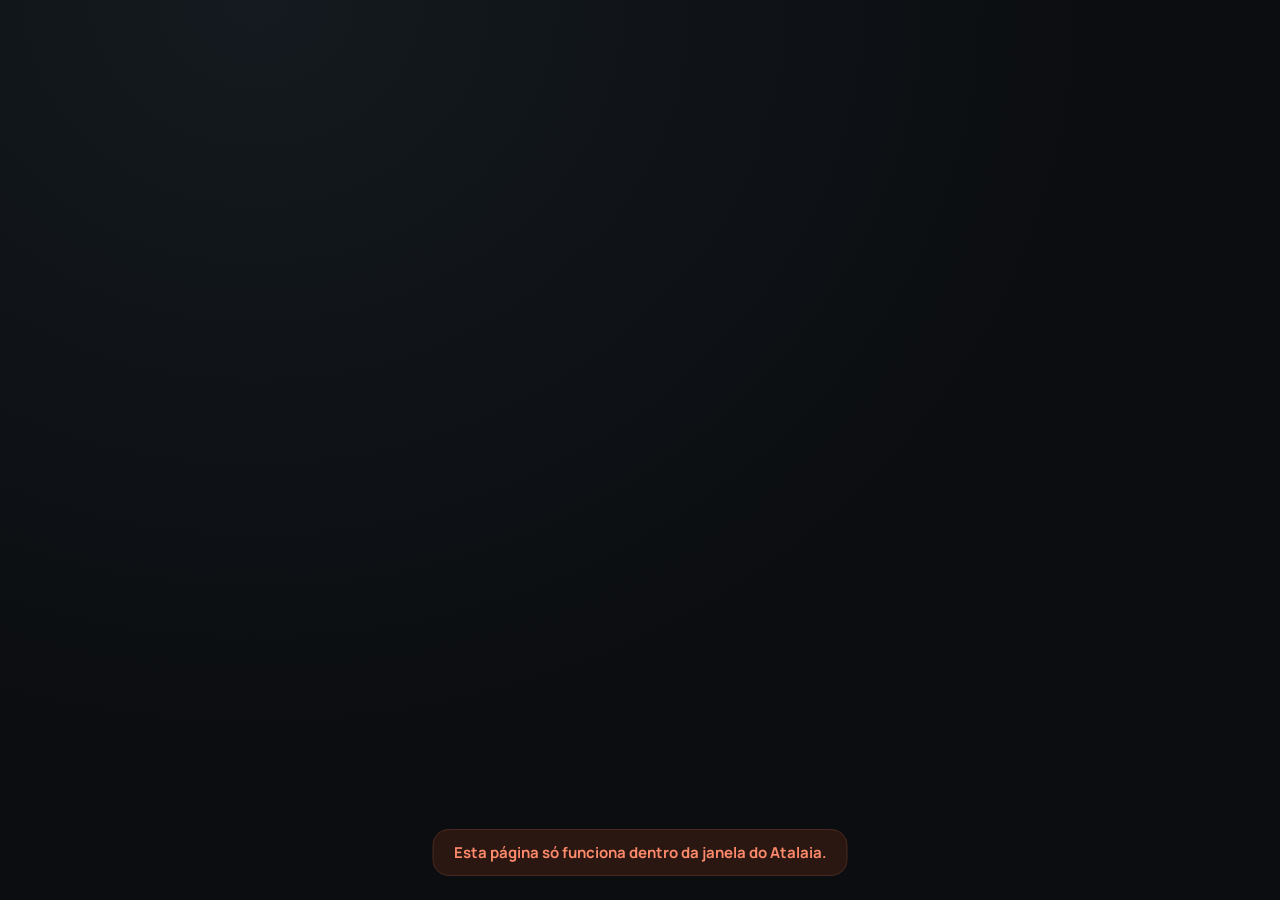
<file: agent/src/Atalaia.Agent.Host/Ui/web/index.html>
<!doctype html>
<html lang="pt-BR">
<head>
<meta charset="utf-8">
<meta http-equiv="Content-Security-Policy" content="default-src 'none'; script-src 'self'; style-src 'self'; font-src 'self'; img-src 'self' data:; base-uri 'none'; form-action 'none'">
<meta name="viewport" content="width=device-width, initial-scale=1">
<title>Atalaia</title>
<link rel="stylesheet" href="app.css">
</head>
<body>
<div id="app"></div>
<div id="toast" role="status" aria-live="polite"></div>
<script src="app.js"></script>
<script src="steps.js"></script>
<script src="settings.js"></script>
<script src="main.js"></script>
</body>
</html>
</file>
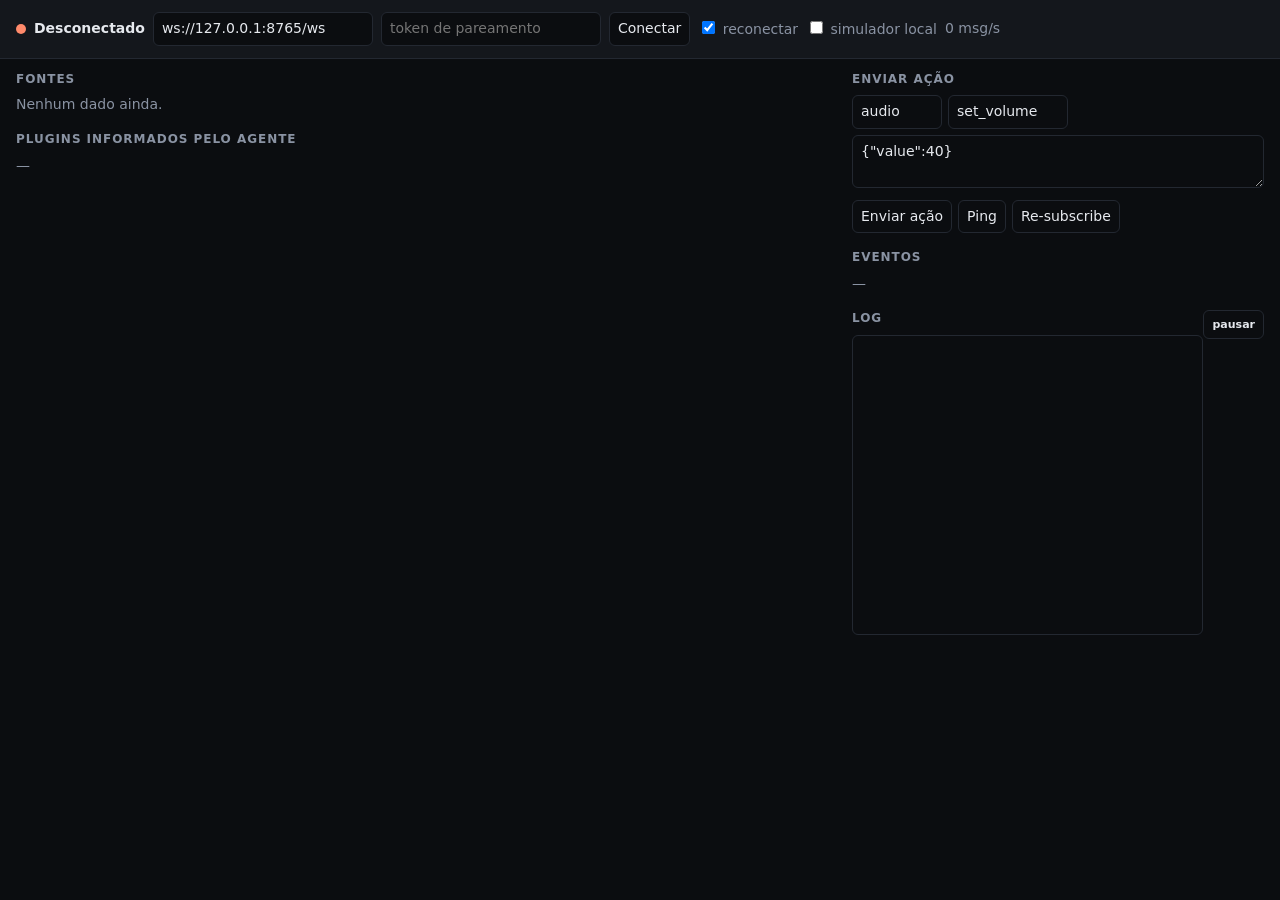
<file: docs/test-client.html>
<!doctype html>
<html lang="pt-BR">
<head>
<meta charset="utf-8">
<meta name="viewport" content="width=device-width,initial-scale=1">
<title>Teste do agente do PC</title>
<style>
  :root{--bg:#0B0D10;--panel:#14171C;--line:#232831;--fg:#E6E9EE;--mut:#8A93A3;--ok:#6EE7B7;--bad:#FF8A6B;--warn:#FBD38D}
  *{box-sizing:border-box}
  body{margin:0;background:var(--bg);color:var(--fg);font:14px/1.4 system-ui,sans-serif}
  header{display:flex;flex-wrap:wrap;gap:8px;align-items:center;padding:12px 16px;border-bottom:1px solid var(--line);background:var(--panel);position:sticky;top:0;z-index:2}
  input,select,textarea,button{background:#0B0D10;color:var(--fg);border:1px solid var(--line);border-radius:6px;padding:6px 8px;font:inherit}
  button{cursor:pointer}button:hover{border-color:var(--ok)}
  input[type=text],input[type=password]{width:220px}
  .dot{width:10px;height:10px;border-radius:50%;background:var(--bad);display:inline-block}
  .dot.on{background:var(--ok)}
  .mut{color:var(--mut)}
  main{display:grid;grid-template-columns:2fr 1fr;gap:12px;padding:12px 16px}
  @media(max-width:900px){main{grid-template-columns:1fr}}
  .grid{display:grid;grid-template-columns:repeat(auto-fill,minmax(260px,1fr));gap:12px}
  .card{background:var(--panel);border:1px solid var(--line);border-radius:10px;padding:10px 12px}
  .card h3{margin:0 0 6px;font-size:13px;display:flex;justify-content:space-between;gap:8px}
  .card h3 span{color:var(--mut);font-weight:400;font-size:12px}
  .card.stale{opacity:.5}
  table{width:100%;border-collapse:collapse;font:12px ui-monospace,Menlo,Consolas,monospace}
  td{padding:1px 0;vertical-align:top}td:first-child{color:var(--mut);padding-right:8px;word-break:break-all}
  td:last-child{text-align:right;word-break:break-all}
  h2{font-size:12px;letter-spacing:.08em;text-transform:uppercase;color:var(--mut);margin:0 0 8px}
  #log{height:300px;overflow:auto;font:11px ui-monospace,Menlo,Consolas,monospace;background:#0B0D10;border:1px solid var(--line);border-radius:6px;padding:6px;white-space:pre-wrap;word-break:break-all}
  .up{color:var(--warn)}.down{color:var(--ok)}.err{color:var(--bad)}
  .ev{padding:4px 0;border-bottom:1px solid var(--line);font-size:12px}
  .sev-warn{color:var(--warn)}.sev-critical{color:var(--bad)}
  .row{display:flex;gap:6px;flex-wrap:wrap;margin-bottom:6px}
</style>
</head>
<body>
<header>
  <span class="dot" id="dot"></span><strong id="st">Desconectado</strong>
  <input type="text" id="url" value="ws://127.0.0.1:8765/ws" title="URL do agente">
  <input type="password" id="token" placeholder="token de pareamento">
  <button id="btnConn">Conectar</button>
  <label class="mut"><input type="checkbox" id="auto" checked> reconectar</label>
  <label class="mut"><input type="checkbox" id="simBox"> simulador local</label>
  <span class="mut" id="stats"></span>
</header>
<main>
  <section>
    <h2>Fontes</h2>
    <div class="grid" id="sources"><div class="mut">Nenhum dado ainda.</div></div>
    <h2 style="margin-top:16px">Plugins informados pelo agente</h2>
    <div id="plugins" class="mut">—</div>
  </section>
  <aside>
    <h2>Enviar ação</h2>
    <div class="row">
      <input type="text" id="aPlugin" placeholder="plugin" value="audio" style="width:90px">
      <input type="text" id="aAction" placeholder="ação" value="set_volume" style="width:120px">
    </div>
    <textarea id="aArgs" rows="2" style="width:100%">{"value":40}</textarea>
    <div class="row" style="margin-top:6px"><button id="btnAct">Enviar ação</button><button id="btnPing">Ping</button><button id="btnSub">Re-subscribe</button></div>
    <h2 style="margin-top:16px">Eventos</h2>
    <div id="events" class="mut">—</div>
    <h2 style="margin-top:16px">Log <button id="btnPause" style="float:right;font-size:11px">pausar</button></h2>
    <div id="log"></div>
  </aside>
</main>
<script>
const $ = id => document.getElementById(id);
const state = {};      // source -> {data, ts, count}
let ws = null, seq = 0, retry = null, wantOpen = false, paused = false, sim = null, pingT = null;
let total = 0, lastTotal = 0, lastPing = null;
const logLines = [];

function log(cls, text){
  if(paused) return;
  logLines.push({cls, text}); if(logLines.length > 200) logLines.shift();
  const el = $('log');
  el.innerHTML = logLines.map(l => `<div class="${l.cls}">${esc(l.text.length>400 ? l.text.slice(0,400)+'…' : l.text)}</div>`).join('');
  el.scrollTop = el.scrollHeight;
}
const esc = s => String(s).replace(/[&<>"]/g, c => ({'&':'&amp;','<':'&lt;','>':'&gt;','"':'&quot;'}[c]));
function setStatus(on, text){ $('dot').className = 'dot' + (on ? ' on' : ''); $('st').textContent = text; $('btnConn').textContent = (on || wantOpen) ? 'Desconectar' : 'Conectar'; }

function flat(o, p = ''){
  let r = [];
  for(const [k, v] of Object.entries(o)){
    const key = p ? p + '.' + k : k;
    if(v && typeof v === 'object') r = r.concat(flat(v, key)); else r.push([key, v]);
  }
  return r;
}

function send(type, data){
  const msg = {v: 1, type, seq: ++seq, ts: Date.now(), data};
  const text = JSON.stringify(msg);
  log('up', '↑ ' + text);
  if(sim){ simHandle(msg); return; }
  if(ws && ws.readyState === 1) ws.send(text); else log('err', 'não conectado');
}

function connect(){
  wantOpen = true; setStatus(false, 'Conectando…');
  try { ws = new WebSocket($('url').value.trim()); } catch(e){ log('err', 'URL inválida: ' + e.message); wantOpen = false; setStatus(false, 'Desconectado'); return; }
  ws.onopen = () => {
    setStatus(true, 'Conectado');
    send('hello', {client: 'web-test', version: '1', token: $('token').value});
    send('subscribe', {sources: ['*']});
    clearInterval(pingT); pingT = setInterval(() => send('ping', {t: Date.now()}), 5000);
  };
  ws.onmessage = e => { log('down', '↓ ' + e.data); try { handle(JSON.parse(e.data)); } catch(err){ log('err', 'JSON inválido: ' + err.message); } };
  ws.onerror = () => log('err', 'erro de conexão (agente rodando? URL/porta? token?)');
  ws.onclose = ev => {
    clearInterval(pingT); setStatus(false, 'Desconectado (código ' + ev.code + (ev.code === 4401 ? ': token inválido' : ev.code === 4400 ? ': protocolo incompatível' : '') + ')');
    ws = null;
    if(wantOpen && $('auto').checked && ev.code !== 4401 && ev.code !== 4400){ retry = setTimeout(connect, 2000); }
    else wantOpen = false;
  };
}
function disconnect(){ wantOpen = false; clearTimeout(retry); clearInterval(pingT); if(ws) ws.close(1000); setStatus(false, 'Desconectado'); }

function handle(m){
  total++;
  if(m.v !== 1) log('err', 'versão de protocolo inesperada: ' + m.v);
  switch(m.type){
    case 'hello': renderPlugins(m.data); break;
    case 'snapshot':
    case 'update': {
      const s = state[m.source] || (state[m.source] = {count: 0});
      s.data = m.data; s.ts = m.ts; s.recv = Date.now(); s.count++; s.kind = m.type; renderSources(); break;
    }
    case 'event': addEvent(m); break;
    case 'action_result': log(m.data.ok ? 'down' : 'err', 'ação ' + m.data.id + (m.data.ok ? ' ok' : ' falhou: ' + m.data.error)); break;
    case 'pong': lastPing = Date.now() - m.data.t; break;
    case 'error': log('err', 'erro do agente: ' + m.data.code + ' ' + m.data.message); break;
    default: log('err', 'tipo desconhecido: ' + m.type);
  }
}

function renderSources(){
  const names = Object.keys(state).sort();
  if(!names.length){ $('sources').innerHTML = '<div class="mut">Nenhum dado ainda.</div>'; return; }
  $('sources').innerHTML = names.map(n => {
    const s = state[n]; const age = ((Date.now() - s.recv) / 1000).toFixed(1);
    const lag = s.ts ? Date.now() - s.ts : null;
    const rows = flat(s.data || {}).map(([k, v]) => `<tr><td>${esc(k)}</td><td>${esc(typeof v === 'number' ? Math.round(v*100)/100 : v)}</td></tr>`).join('');
    return `<div class="card ${age > 15 ? 'stale' : ''}"><h3>${esc(n)}<span>${s.kind} · #${s.count} · há ${age}s${lag !== null ? ' · atraso ' + lag + 'ms' : ''}</span></h3><table>${rows}</table></div>`;
  }).join('');
}
function renderPlugins(d){
  if(!d || !d.plugins){ return; }
  $('plugins').innerHTML = `<div class="mut">${esc(d.agent)} v${esc(d.version)} · protocolo ${d.protocol} · ${esc(d.host)}</div>` +
    d.plugins.map(p => `<div>${esc(p.id)} — ${esc(p.name)} <span class="mut">[${esc(p.status)} · ${p.intervalMs}ms · ações: ${(p.actions||[]).map(a => esc(a.name || a)).join(', ') || '—'}]</span></div>`).join('');
}
function addEvent(m){
  const d = m.data, el = $('events');
  if(el.classList.contains('mut')){ el.classList.remove('mut'); el.innerHTML = ''; }
  const div = document.createElement('div');
  div.className = 'ev sev-' + d.severity;
  div.textContent = new Date(m.ts).toLocaleTimeString() + ' [' + m.source + '] ' + d.kind + ': ' + d.message;
  el.prepend(div); while(el.children.length > 30) el.lastChild.remove();
}

/* ---------- simulador local (mesmos formatos do protocolo v1) ---------- */
const r = (a, b) => a + Math.random() * (b - a);
const walk = (v, step, lo, hi) => Math.min(hi, Math.max(lo, v + r(-step, step)));
const S = {cpu: 20, gpuT: 50, gpuU: 30, ram: 12000, bat: 100, onBat: false, vol: 40, pos: 0};
function simFrames(){
  S.cpu = walk(S.cpu, 10, 2, 95); S.gpuT = walk(S.gpuT, 2, 35, 82); S.gpuU = walk(S.gpuU, 12, 0, 100);
  S.ram = walk(S.ram, 300, 6000, 28000); S.pos = (S.pos + 1) % 240;
  if(Math.random() < 0.03) S.onBat = !S.onBat;
  S.bat = S.onBat ? Math.max(20, S.bat - 1) : Math.min(100, S.bat + 1);
  return {
    system: {cpu: {percent: Math.round(S.cpu)}, ram: {usedMb: Math.round(S.ram), totalMb: 32768},
      disks: [{name: 'C:', usedGb: 412, totalGb: 931}, {name: 'D:', usedGb: 1210, totalGb: 1863}], net: {rxKbps: Math.round(r(0, 9000)), txKbps: Math.round(r(0, 800))}},
    gpu: {name: 'NVIDIA GeForce RTX 5060 Ti', tempC: Math.round(S.gpuT), utilPercent: Math.round(S.gpuU), vramUsedMb: Math.round(r(2000, 9000)), vramTotalMb: 16384, powerW: Math.round(r(30, 180))},
    media: {app: 'Spotify', title: 'Faixa de teste', artist: 'Artista', album: 'Álbum', status: 'playing', positionSec: S.pos, durationSec: 240},
    ups: {inputV: S.onBat ? 0 : Math.round(r(212, 224)), outputV: 220, loadPercent: Math.round(r(11, 44)), freqHz: S.onBat ? 0 : 60, batteryPercent: S.bat, batteryV: +r(26, 28).toFixed(1), tempC: Math.round(r(28, 34)), status: 8, onBattery: S.onBat, updatedAt: new Date().toISOString()},
    audio: {output: 'Alto-falantes (simulado)', volume: S.vol, muted: false},
    activeWindow: {title: 'Teste — Página de teste', process: 'chrome.exe'}
  };
}
let prevBat = false;
function simHandle(msg){
  const reply = (type, data, source) => setTimeout(() => { const m = {v: 1, type, seq: ++seq, ts: Date.now(), data}; if(source) m.source = source; log('down', '↓ ' + JSON.stringify(m)); handle(m); }, 30);
  if(msg.type === 'hello') reply('hello', {agent: 'pc-agent (simulado)', version: '0.0', protocol: 1, host: 'SIMULADOR',
    plugins: ['system','gpu','media','ups','audio','activeWindow'].map(id => ({id, name: id, intervalMs: 1000, status: 'ok', actions: id === 'audio' ? ['set_volume','toggle_mute'] : []}))});
  if(msg.type === 'subscribe'){ const f = simFrames(); Object.entries(f).forEach(([k, v]) => reply('snapshot', v, k)); }
  if(msg.type === 'ping') reply('pong', {t: msg.data.t});
  if(msg.type === 'action'){
    const d = msg.data; if(d.plugin === 'audio' && d.action === 'set_volume') S.vol = d.args.value;
    reply('action_result', {id: d.id, ok: d.plugin === 'audio', error: d.plugin === 'audio' ? null : 'plugin desconhecido'});
  }
}
function simStart(){
  sim = setInterval(() => {
    const f = simFrames();
    Object.entries(f).forEach(([k, v]) => { const m = {v: 1, type: 'update', source: k, seq: ++seq, ts: Date.now(), data: v}; log('down', '↓ ' + JSON.stringify(m)); handle(m); });
    if(S.onBat !== prevBat){ prevBat = S.onBat; handle({v: 1, type: 'event', source: 'ups', ts: Date.now(), data: S.onBat ? {kind: 'power_fail', severity: 'critical', message: 'Falha na rede elétrica'} : {kind: 'power_restored', severity: 'info', message: 'Rede elétrica reestabelecida'}}); }
  }, 1000);
  setStatus(true, 'Simulador local'); simHandle({type: 'hello'}); simHandle({type: 'subscribe'});
  pingT = setInterval(() => simHandle({type: 'ping', data: {t: Date.now()}}), 5000);
}
function simStop(){ clearInterval(sim); clearInterval(pingT); sim = null; setStatus(false, 'Desconectado'); }

/* ---------- UI ---------- */
$('btnConn').onclick = () => { (wantOpen || ws) ? disconnect() : connect(); };
$('simBox').onchange = e => { if(e.target.checked){ disconnect(); for(const k in state) delete state[k]; simStart(); } else simStop(); };
$('btnPing').onclick = () => send('ping', {t: Date.now()});
$('btnSub').onclick = () => send('subscribe', {sources: ['*']});
$('btnPause').onclick = e => { paused = !paused; e.target.textContent = paused ? 'retomar' : 'pausar'; };
$('btnAct').onclick = () => {
  let args; try { args = JSON.parse($('aArgs').value || '{}'); } catch(e){ log('err', 'args não é JSON válido'); return; }
  send('action', {id: Math.random().toString(36).slice(2, 8), plugin: $('aPlugin').value, action: $('aAction').value, args});
};
setInterval(() => {
  $('stats').textContent = (total - lastTotal) + ' msg/s' + (lastPing !== null ? ' · ping ' + lastPing + 'ms' : '');
  lastTotal = total; renderSources();
}, 1000);
</script>
</body>
</html>
</file>
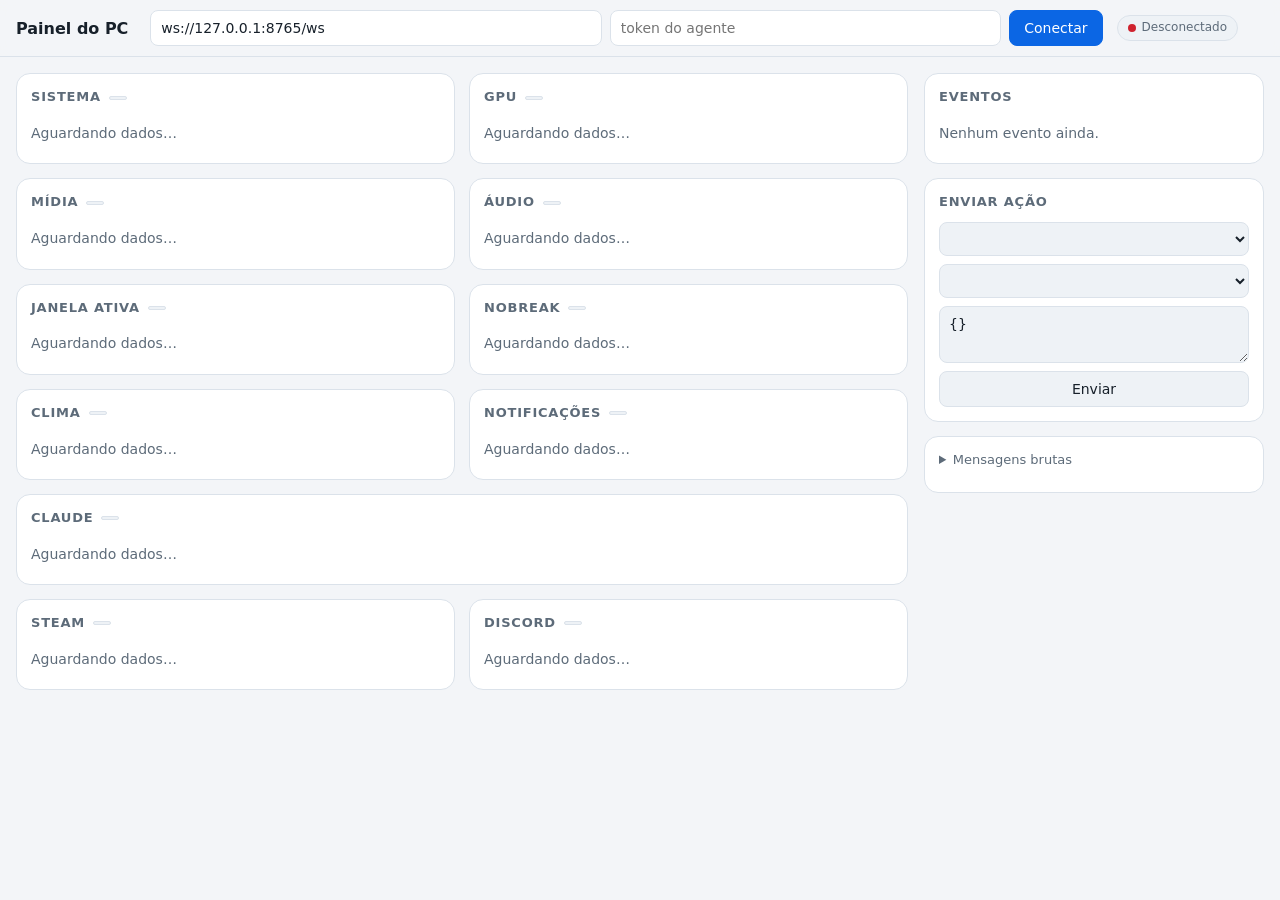
<file: agent/tools/painel.html>
<!doctype html>
<html lang="pt-BR">
<head>
<meta charset="utf-8">
<meta name="viewport" content="width=device-width, initial-scale=1">
<title>Painel do PC</title>
<style>
:root{
  color-scheme: dark light;
  --bg:#0d1117; --panel:#161b22; --panel2:#1d242d; --line:#2a323d; --text:#e6edf3; --muted:#8b98a5;
  --accent:#4c9aff; --ok:#3fb950; --warn:#d29922; --bad:#f85149; --radius:14px;
}
@media (prefers-color-scheme: light){
  :root{ --bg:#f3f5f8; --panel:#fff; --panel2:#eef2f6; --line:#dbe2ea; --text:#17202a; --muted:#5d6b79;
         --accent:#0b66e4; --ok:#1a7f37; --warn:#9a6700; --bad:#cf222e; }
}
*{box-sizing:border-box}
body{margin:0;background:var(--bg);color:var(--text);font:14px/1.45 system-ui,"Segoe UI",sans-serif}
button,input,select,textarea{font:inherit;color:inherit}
header{position:sticky;top:0;z-index:5;background:color-mix(in srgb,var(--bg) 88%,transparent);backdrop-filter:blur(8px);
  border-bottom:1px solid var(--line);padding:10px 16px;display:flex;flex-wrap:wrap;gap:10px 14px;align-items:center}
h1{font-size:16px;margin:0 8px 0 0;font-weight:650}
.conn{display:flex;flex-wrap:wrap;gap:8px;align-items:center;flex:1 1 420px}
.conn input{background:var(--panel);border:1px solid var(--line);border-radius:8px;padding:7px 10px;min-width:0}
#url{flex:1 1 220px} #token{flex:1 1 160px}
.btn{background:var(--panel2);border:1px solid var(--line);border-radius:8px;padding:7px 14px;cursor:pointer}
.btn:hover{border-color:var(--accent)} .btn.primary{background:var(--accent);border-color:var(--accent);color:#fff}
.btn:focus-visible,input:focus-visible,select:focus-visible,textarea:focus-visible,summary:focus-visible{outline:2px solid var(--accent);outline-offset:2px}
.pill{display:inline-flex;align-items:center;gap:6px;padding:3px 10px;border-radius:99px;background:var(--panel2);border:1px solid var(--line);font-size:12px;color:var(--muted)}
.dot{width:8px;height:8px;border-radius:50%;background:var(--muted)}
.pill.on .dot{background:var(--ok)} .pill.wait .dot{background:var(--warn)} .pill.off .dot{background:var(--bad)}
.meta{color:var(--muted);font-size:12px;display:flex;gap:12px;flex-wrap:wrap}
.layout{display:grid;grid-template-columns:minmax(0,1fr) 340px;gap:16px;padding:16px;max-width:1700px;margin:0 auto}
@media (max-width:1100px){.layout{grid-template-columns:1fr}}
.grid{display:grid;grid-template-columns:repeat(auto-fill,minmax(310px,1fr));gap:14px;align-content:start}
.card{background:var(--panel);border:1px solid var(--line);border-radius:var(--radius);padding:14px;min-width:0;transition:opacity .3s}
.card.wide{grid-column:span 2} @media (max-width:760px){.card.wide{grid-column:auto}}
.card.stale{opacity:.55} .card.disabled{opacity:.4}
.card h2{margin:0 0 10px;font-size:13px;font-weight:600;color:var(--muted);text-transform:uppercase;letter-spacing:.06em;display:flex;align-items:center;gap:8px}
.card h2 .age{margin-left:auto;font-weight:400;text-transform:none;letter-spacing:0;font-size:11px}
.chip{font-size:11px;padding:1px 8px;border-radius:99px;background:var(--panel2);border:1px solid var(--line);color:var(--muted);text-transform:none;letter-spacing:0}
.chip.ok{color:var(--ok);border-color:color-mix(in srgb,var(--ok) 40%,var(--line))}
.chip.warn{color:var(--warn);border-color:color-mix(in srgb,var(--warn) 40%,var(--line))}
.chip.bad{color:var(--bad);border-color:color-mix(in srgb,var(--bad) 40%,var(--line))}
.empty{color:var(--muted);padding:6px 0}
.row{display:flex;gap:14px;align-items:center}
.col{display:flex;flex-direction:column;gap:8px;min-width:0;flex:1}
.big{font-size:30px;font-weight:650;line-height:1.1;font-variant-numeric:tabular-nums}
.big small{font-size:14px;font-weight:500;color:var(--muted);margin-left:3px}
.sub{color:var(--muted);font-size:12px}
.kv{display:grid;grid-template-columns:auto 1fr;gap:3px 12px;font-size:13px}
.kv span:nth-child(odd){color:var(--muted)} .kv span:nth-child(even){text-align:right;font-variant-numeric:tabular-nums}
.bar{height:7px;border-radius:99px;background:var(--panel2);overflow:hidden}
.bar>i{display:block;height:100%;border-radius:99px;background:var(--accent);transition:width .4s}
.bar>i.warn{background:var(--warn)} .bar>i.bad{background:var(--bad)} .bar>i.ok{background:var(--ok)}
.barrow{display:flex;justify-content:space-between;font-size:12px;margin-bottom:3px;gap:8px}
.barrow span:first-child{overflow:hidden;text-overflow:ellipsis;white-space:nowrap}
.barrow span:last-child{color:var(--muted);white-space:nowrap;font-variant-numeric:tabular-nums}
svg.spark{width:100%;height:34px;display:block}
svg.spark polyline{fill:none;stroke:var(--accent);stroke-width:1.6;vector-effect:non-scaling-stroke}
.ring{position:relative;width:86px;height:86px;flex:none}
.ring svg{transform:rotate(-90deg)} .ring circle{fill:none;stroke-width:9}
.ring .bg{stroke:var(--panel2)} .ring .fg{stroke:var(--ok);stroke-linecap:round;transition:stroke-dashoffset .4s,stroke .4s}
.ring b{position:absolute;inset:0;display:grid;place-items:center;font-size:19px;font-variant-numeric:tabular-nums}
.cover{width:92px;height:92px;border-radius:10px;background:var(--panel2);object-fit:cover;flex:none;display:grid;place-items:center;color:var(--muted);font-size:30px}
.title{font-weight:600;font-size:15px;overflow:hidden;text-overflow:ellipsis;white-space:nowrap}
.list{display:flex;flex-direction:column;gap:5px;margin:0;padding:0;list-style:none}
.list li{display:flex;justify-content:space-between;gap:10px;font-size:13px}
.list li span:last-child{color:var(--muted);font-variant-numeric:tabular-nums;white-space:nowrap}
.member{display:flex;align-items:center;gap:8px}
.member i{width:9px;height:9px;border-radius:50%;background:var(--panel2);border:1px solid var(--line);flex:none}
.member.speaking i{background:var(--ok);border-color:var(--ok);box-shadow:0 0 0 3px color-mix(in srgb,var(--ok) 30%,transparent)}
.avatar{width:44px;height:44px;border-radius:50%;background:var(--panel2);object-fit:cover;flex:none}
table{border-collapse:collapse;width:100%;font-size:12.5px;font-variant-numeric:tabular-nums}
th,td{padding:4px 6px;text-align:right;border-bottom:1px solid var(--line)} th:first-child,td:first-child{text-align:left}
th{color:var(--muted);font-weight:500}
input[type=range]{width:100%;accent-color:var(--accent)}
side{display:flex;flex-direction:column;gap:14px;align-content:start}
.panel{background:var(--panel);border:1px solid var(--line);border-radius:var(--radius);padding:14px}
.panel h2{margin:0 0 10px;font-size:13px;font-weight:600;color:var(--muted);text-transform:uppercase;letter-spacing:.06em}
.events{max-height:260px;overflow:auto;display:flex;flex-direction:column;gap:6px}
.ev{border-left:3px solid var(--muted);padding:3px 0 3px 9px;font-size:13px}
.ev.info{border-color:var(--ok)} .ev.warn{border-color:var(--warn)} .ev.critical{border-color:var(--bad)}
.ev time{display:block;color:var(--muted);font-size:11px}
.form{display:grid;gap:8px}
.form select,.form textarea,.form input{background:var(--panel2);border:1px solid var(--line);border-radius:8px;padding:7px 9px;width:100%}
.log{height:240px;overflow:auto;background:var(--panel2);border-radius:8px;padding:8px;font:11.5px/1.4 ui-monospace,Consolas,monospace;white-space:pre-wrap;word-break:break-all}
.log .up{color:var(--accent)} .log .err{color:var(--bad)} .log .res{color:var(--ok)}
details summary{cursor:pointer;color:var(--muted);font-size:13px;margin-bottom:8px}
.toast{position:fixed;right:16px;bottom:16px;background:var(--panel);border:1px solid var(--line);border-left:4px solid var(--accent);border-radius:10px;padding:10px 14px;max-width:360px;box-shadow:0 8px 24px rgba(0,0,0,.35);z-index:10}
.toast.bad{border-left-color:var(--bad)} .toast.ok{border-left-color:var(--ok)}
.mixrow{display:grid;grid-template-columns:minmax(70px,1fr) minmax(80px,1.4fr) 3.2ch auto;gap:8px;align-items:center;padding:4px 0}
.mixrow .mn{overflow:hidden;text-overflow:ellipsis;white-space:nowrap;font-size:13px} .mixrow.idle .mn{color:var(--muted)}
.mixrow .mv{font-size:12px;text-align:right;font-variant-numeric:tabular-nums}
.mixrow .btn{padding:3px 8px;min-width:0}
.ctrl{display:flex;gap:8px;align-items:center;flex-wrap:wrap}
.ctrl .btn{padding:6px 12px;min-width:42px;line-height:1.2}
.btn.primary-round{background:var(--accent);border-color:var(--accent);color:#fff;border-radius:99px;padding:6px 18px;font-size:16px}
.btn.tgl.off{background:color-mix(in srgb,var(--bad) 18%,var(--panel2));border-color:var(--bad);color:var(--bad)}
.btn.danger:hover{border-color:var(--bad);color:var(--bad)}
.icon{background:none;border:0;cursor:pointer;color:var(--muted);font-size:15px;padding:0 4px;border-radius:6px;line-height:1}
.icon:hover{color:var(--accent)} .icon[hidden]{display:none}
.seek{padding:6px 0;margin:-6px 0;border-radius:6px}
.seek.can{cursor:pointer} .seek.can:hover .bar>i{background:var(--ok)}
.seek:focus-visible{outline:2px solid var(--accent);outline-offset:2px}
.sr{position:absolute;left:-9999px}
</style>
</head>
<body>
<header>
  <h1>Painel do PC</h1>
  <form class="conn" id="connForm" autocomplete="off">
    <label class="sr" for="url">URL do agente</label>
    <input id="url" value="ws://127.0.0.1:8765/ws" spellcheck="false">
    <label class="sr" for="token">Token</label>
    <input id="token" type="password" placeholder="token do agente" spellcheck="false">
    <button class="btn primary" id="btnConn" type="submit">Conectar</button>
  </form>
  <span class="pill off" id="status" role="status" aria-live="polite"><span class="dot"></span><span id="statusText">Desconectado</span></span>
  <span class="meta"><span id="host"></span><span id="stats"></span></span>
</header>

<div class="layout">
  <main class="grid" id="grid"></main>
  <aside style="display:flex;flex-direction:column;gap:14px;align-content:start">
    <section class="panel"><h2>Eventos</h2><div class="events" id="events"><div class="empty">Nenhum evento ainda.</div></div></section>
    <section class="panel">
      <h2>Enviar ação</h2>
      <form class="form" id="actForm">
        <label class="sr" for="aPlugin">Plugin</label><select id="aPlugin"></select>
        <label class="sr" for="aAction">Ação</label><select id="aAction"></select>
        <label class="sr" for="aArgs">Argumentos (JSON)</label><textarea id="aArgs" rows="2" spellcheck="false">{}</textarea>
        <button class="btn" type="submit">Enviar</button>
      </form>
    </section>
    <section class="panel">
      <details>
        <summary>Mensagens brutas</summary>
        <div style="display:flex;gap:8px;margin-bottom:8px;flex-wrap:wrap">
          <button class="btn" id="btnPause" type="button">Pausar</button>
          <button class="btn" id="btnClear" type="button">Limpar</button>
          <label class="sub" style="display:flex;align-items:center;gap:5px"><input type="checkbox" id="onlyImportant"> só eventos e erros</label>
        </div>
        <div class="log" id="log" role="log"></div>
      </details>
    </section>
  </aside>
</div>
<div id="toastHost"></div>

<script>
"use strict";
/* ---------- utilidades ---------- */
const $ = id => document.getElementById(id);
const esc = s => String(s ?? "").replace(/[&<>"']/g, c => ({"&":"&amp;","<":"&lt;",">":"&gt;",'"':"&quot;","'":"&#39;"}[c]));
const num = (v, d = 0) => v == null ? "–" : Number(v).toLocaleString("pt-BR", {maximumFractionDigits: d, minimumFractionDigits: d});
const gb = mb => mb == null ? "–" : num(mb / 1024, 1) + " GB";
const mbps = kbps => kbps == null ? "–" : kbps >= 1000 ? num(kbps / 1000, 1) + " Mb/s" : num(kbps) + " kb/s";
const tok = n => n == null ? "–" : n >= 1e6 ? num(n / 1e6, 1) + " M" : n >= 1e3 ? num(n / 1e3, 1) + " k" : num(n);
const mmss = s => { s = Math.max(0, Math.round(s || 0)); return Math.floor(s / 60) + ":" + String(s % 60).padStart(2, "0"); };
const tone = (p, warn = 70, bad = 90) => p == null ? "" : p >= bad ? "bad" : p >= warn ? "warn" : "ok";
const store = { get(k) { try { return localStorage.getItem(k); } catch { return null; } },
                set(k, v) { try { localStorage.setItem(k, v); } catch {} } };
function ago(ms) {
  const s = Math.max(0, Math.round(ms / 1000));
  return s < 60 ? s + " s" : s < 3600 ? Math.floor(s / 60) + " min" : s < 86400 ? Math.floor(s / 3600) + " h" : Math.floor(s / 86400) + " d";
}
function until(iso) {
  if (!iso) return "";
  const s = (new Date(iso) - Date.now()) / 1000;
  if (!isFinite(s)) return "";
  if (s <= 0) return "agora";
  const h = Math.floor(s / 3600), m = Math.floor(s % 3600 / 60);
  return "em " + (h >= 24 ? Math.floor(h / 24) + " d " + (h % 24) + " h" : h ? h + " h " + String(m).padStart(2, "0") + " min" : m + " min");
}
const bar = (p, cls) => `<div class="bar"><i class="${cls ?? tone(p)}" style="width:${Math.min(100, Math.max(0, p || 0))}%"></i></div>`;
const barRow = (label, right, p, cls) => `<div><div class="barrow"><span>${esc(label)}</span><span>${right}</span></div>${bar(p, cls)}</div>`;
function ring(p, text) {
  const r = 38, c = 2 * Math.PI * r, v = Math.min(100, Math.max(0, p || 0));
  const color = {ok: "var(--ok)", warn: "var(--warn)", bad: "var(--bad)"}[tone(p, 60, 85)] || "var(--muted)";
  return `<div class="ring"><svg viewBox="0 0 90 90" width="86" height="86"><circle class="bg" cx="45" cy="45" r="${r}"/>` +
    `<circle class="fg" cx="45" cy="45" r="${r}" style="stroke:${color}" stroke-dasharray="${c}" stroke-dashoffset="${c * (1 - v / 100)}"/></svg><b>${text ?? num(p)}</b></div>`;
}
function spark(arr, max) {
  if (arr.length < 2) return `<svg class="spark" viewBox="0 0 120 32"></svg>`;
  const m = max ?? Math.max(1, ...arr), step = 120 / (HIST - 1), off = (HIST - arr.length) * step;
  const pts = arr.map((v, i) => `${(off + i * step).toFixed(1)},${(30 - Math.min(1, v / m) * 28).toFixed(1)}`).join(" ");
  return `<svg class="spark" viewBox="0 0 120 32" preserveAspectRatio="none"><polyline points="${pts}"/></svg>`;
}
function toast(msg, kind) {
  const el = document.createElement("div");
  el.className = "toast " + (kind || ""); el.textContent = msg;
  $("toastHost").appendChild(el); setTimeout(() => el.remove(), 5000);
}

/* ---------- estado ---------- */
const HIST = 60;
const S = {};                 // fonte -> {data, ts, at}
const INFO = {};              // fonte -> {id,name,status,intervalMs,actions}
const H = {cpu: [], rx: [], tx: [], gpu: []};
const dirty = new Set();
let ws = null, wantOpen = false, retry = 0, retryTimer = null, total = 0, lastTotal = 0, pingMs = null, paused = false, seq = 0;
let pingTimer = null, httpBase = "", tokenValue = "";

/* ---------- ações: só aparecem quando o agente as declara no hello ---------- */
const can = (p, a) => INFO[p]?.status !== "disabled" && (INFO[p]?.actions || []).some(x => (typeof x === "string" ? x : x.name) === a);
function btn(label, plugin, action, args = {}, title = "", cls = "", confirmMsg = "") {
  if (!can(plugin, action)) return "";
  return `<button class="btn ${cls}" type="button" data-p="${plugin}" data-a="${action}" data-args="${esc(JSON.stringify(args))}"` +
    `${title ? ` title="${esc(title)}" aria-label="${esc(title)}"` : ""}${confirmMsg ? ` data-confirm="${esc(confirmMsg)}"` : ""}>${label}</button>`;
}
const relBtn = (label, delta, title) => can("media", "seek")
  ? `<button class="btn" type="button" data-rel="${delta}" title="${title}" aria-label="${title}">${label}</button>` : "";
const PENDING = {};
const FRIENDLY = {unknown_session: "esse app não está mais no mixer.", no_session: "nenhuma mídia ativa.", not_supported: "o app não aceita esse controle agora.", not_connected: "Discord não está conectado.",
  discord_recusou: "o Discord recusou o comando.", unknown_plugin: "plugin desligado ou inexistente.", unknown_action: "ação não suportada.",
  invalid_args: "argumento inválido.", timeout: "a ação demorou demais."};
function mediaPos() {
  const s = S.media; if (!s) return 0;
  const d = s.data; let p = d.positionSec || 0;
  if (d.status === "playing") p += (Date.now() - s.at) / 1000;
  return Math.min(p, d.durationSec || 0);
}
/** Mostra o efeito na hora; o update do agente confirma, e uma falha desfaz (ver action_result). */
function optimistic(plugin, action, args) {
  const s = S[plugin]; if (!s) return;
  const d = s.data; let patch = null;
  if (plugin === "media") {
    if (action === "play_pause" || action === "play" || action === "pause") {
      const playing = action === "play" ? true : action === "pause" ? false : d.status !== "playing";
      patch = {status: playing ? "playing" : "paused", positionSec: Math.round(mediaPos())};
    } else if (action === "seek") patch = {positionSec: args.positionSec};
  } else if (plugin === "discord") {
    if (action === "toggle_mute") patch = {mute: !d.mute};
    else if (action === "toggle_deaf") patch = {deaf: !d.deaf};
    else if (action === "set_input_volume") patch = {inputVolume: args.value};
    else if (action === "set_output_volume") patch = {outputVolume: args.value};
  } else if (plugin === "audio") {
    if (action === "toggle_mute") patch = {muted: !d.muted};
    else if (action === "set_volume") patch = {volume: args.value};
    else if (action === "set_session_volume") patch = {sessions: (d.sessions || []).map(a => a.id === args.id ? {...a, volume: args.value} : a)};
    else if (action === "toggle_session_mute") patch = {sessions: (d.sessions || []).map(a => a.id === args.id ? {...a, muted: !a.muted} : a)};
  } else if (plugin === "notifications" && action === "clear_all") patch = {count: 0, apps: []};
  if (!patch) return;
  s.prev = d; s.data = {...d, ...patch}; s.at = Date.now();
  dirty.add(plugin); schedule();
}
document.addEventListener("click", e => {
  const bar = e.target.closest("#mBar");
  if (bar && can("media", "seek")) {
    const r = bar.getBoundingClientRect(), dur = S.media?.data.durationSec || 0;
    if (dur) sendAction("media", "seek", {positionSec: Math.round(Math.min(1, Math.max(0, (e.clientX - r.left) / r.width)) * dur)});
    return;
  }
  const b = e.target.closest("[data-a], [data-rel]"); if (!b) return;
  if (b.dataset.rel) {
    const dur = S.media?.data.durationSec || 0;
    return sendAction("media", "seek", {positionSec: Math.round(Math.min(dur, Math.max(0, mediaPos() + Number(b.dataset.rel))))});
  }
  if (b.dataset.confirm && !confirm(b.dataset.confirm)) return;
  sendAction(b.dataset.p, b.dataset.a, b.dataset.args ? JSON.parse(b.dataset.args) : {});
});
document.addEventListener("keydown", e => {   // barra de posição: setas ±5 s
  if (e.target.id !== "mBar" || !can("media", "seek") || !["ArrowLeft", "ArrowRight"].includes(e.key)) return;
  e.preventDefault();
  const dur = S.media?.data.durationSec || 0;
  sendAction("media", "seek", {positionSec: Math.round(Math.min(dur, Math.max(0, mediaPos() + (e.key === "ArrowLeft" ? -5 : 5))))});
});

/* ---------- cartões ---------- */
const CARDS = [
  {id: "system", title: "Sistema", render: rSystem},
  {id: "gpu", title: "GPU", render: rGpu},
  {id: "media", title: "Mídia", render: rMedia},
  {id: "audio", title: "Áudio", render: rAudio},
  {id: "activeWindow", title: "Janela ativa", render: rWindow},
  {id: "ups", title: "Nobreak", render: rUps},
  {id: "weather", title: "Clima", render: rWeather},
  {id: "notifications", title: "Notificações", render: rNotif},
  {id: "claude", title: "Claude", render: rClaude, wide: true},
  {id: "steam", title: "Steam", render: rSteam},
  {id: "discord", title: "Discord", render: rDiscord},
];
function ensureCard(def) {
  let el = $("card-" + def.id);
  if (el) return el;
  el = document.createElement("section");
  el.className = "card" + (def.wide ? " wide" : ""); el.id = "card-" + def.id;
  el.innerHTML = `<h2><span>${esc(def.title)}</span><span class="chip" data-st></span><span class="age" data-age></span>` +
    `<button class="icon" type="button" data-refresh data-p="${esc(def.id)}" data-a="refresh" title="Atualizar agora" aria-label="Atualizar ${esc(def.title)} agora" hidden>↻</button></h2>` +
    `<div data-body><div class="empty">Aguardando dados…</div></div>`;
  $("grid").appendChild(el);
  return el;
}
CARDS.forEach(ensureCard);

function rSystem(d) {
  const cpu = d.cpu?.percent, ram = d.ram || {}, rp = ram.totalMb ? ram.usedMb / ram.totalMb * 100 : null;
  return `<div class="row">${ring(cpu, num(cpu) + "%")}<div class="col"><div class="sub">CPU</div>${spark(H.cpu, 100)}</div></div>` +
    `<div style="margin:12px 0">${barRow("Memória", gb(ram.usedMb) + " / " + gb(ram.totalMb), rp)}</div>` +
    (d.disks || []).map(k => barRow("Disco " + k.name, num(k.usedGb, 0) + " / " + num(k.totalGb, 0) + " GB", k.totalGb ? k.usedGb / k.totalGb * 100 : 0, k.totalGb && k.usedGb / k.totalGb > .9 ? "bad" : "")).join("<div style='height:7px'></div>") +
    `<div class="kv" style="margin-top:12px"><span>Rede ↓</span><span>${mbps(d.net?.rxKbps)}</span><span>Rede ↑</span><span>${mbps(d.net?.txKbps)}</span></div>` +
    spark(H.rx);
}
function rGpu(d) {
  return `<div class="row">${ring(d.utilPercent, num(d.utilPercent) + "%")}<div class="col"><div class="title">${esc(d.name)}</div>${spark(H.gpu, 100)}</div></div>` +
    `<div style="margin:12px 0">${barRow("VRAM", gb(d.vramUsedMb) + " / " + gb(d.vramTotalMb), d.vramTotalMb ? d.vramUsedMb / d.vramTotalMb * 100 : null)}</div>` +
    `<div class="kv"><span>Temperatura</span><span>${num(d.tempC)} °C</span><span>Potência</span><span>${num(d.powerW, 1)} W</span></div>`;
}
const coverCache = {};
function coverUrl(hash) {
  if (!hash || !httpBase) return null;
  if (!(hash in coverCache)) {
    coverCache[hash] = null;
    fetch(httpBase + "/cover/" + encodeURIComponent(hash), {headers: {Authorization: "Bearer " + tokenValue}})
      .then(r => r.ok ? r.blob() : Promise.reject(r.status))
      .then(b => { coverCache[hash] = URL.createObjectURL(b); dirty.add("media"); schedule(); })
      .catch(() => { coverCache[hash] = ""; });
  }
  return coverCache[hash] || null;
}
function rMedia(d) {
  const url = coverUrl(d.coverHash), stopped = d.status === "stopped" && !d.title;
  const body = $("card-media").querySelector("[data-body]");
  // a posição muda a cada segundo e é animada por tickMedia: só redesenha (e recria os botões) se o resto mudou,
  // senão um clique pode se perder no meio de uma atualização
  const key = [stopped, d.app, d.title, d.artist, d.album, d.status, d.durationSec, !!url, can("media", "seek"), can("media", "play_pause")].join("|");
  if (body.dataset.k === key && (stopped || body.querySelector("#mBar"))) return null;
  body.dataset.k = key;
  if (stopped) return `<div class="empty">Nada tocando.</div>`;
  const chip = {playing: ["ok", "Tocando"], paused: ["warn", "Pausado"], stopped: ["", "Parado"]}[d.status] || ["", d.status];
  return `<div class="row">${url ? `<img class="cover" alt="" src="${url}">` : `<div class="cover" aria-hidden="true">♪</div>`}` +
    `<div class="col"><div class="title" title="${esc(d.title)}">${esc(d.title) || "—"}</div><div class="sub">${esc(d.artist)}${d.album ? " · " + esc(d.album) : ""}</div>` +
    `<div><span class="chip">${esc(d.app)}</span> <span class="chip ${chip[0]}">${chip[1]}</span></div></div></div>` +
    `<div style="margin-top:12px"><div class="seek ${can("media", "seek") ? "can" : ""}" id="mBar" role="slider" tabindex="${can("media", "seek") ? 0 : -1}" aria-label="Posição da faixa" aria-valuemin="0" aria-valuemax="${d.durationSec || 0}" aria-valuenow="0">` +
    `<div class="bar"><i id="mProg" style="width:0%"></i></div></div><div class="barrow" style="margin:4px 0 0"><span id="mPos">0:00</span><span>${mmss(d.durationSec)}</span></div></div>` +
    `<div class="ctrl" style="margin-top:10px;justify-content:center">${btn("⏮", "media", "previous", {}, "Faixa anterior")}${relBtn("−10 s", -10, "Voltar 10 segundos")}` +
    `${btn(d.status === "playing" ? "⏸" : "▶", "media", "play_pause", {}, d.status === "playing" ? "Pausar" : "Tocar", "primary-round")}` +
    `${relBtn("+10 s", 10, "Avançar 10 segundos")}${btn("⏭", "media", "next", {}, "Próxima faixa")}</div>`;
}
function tickMedia() {
  const s = S.media; if (!s || !$("mProg")) return;
  const d = s.data, dur = d.durationSec || 0;
  let p = d.positionSec || 0;
  if (d.status === "playing") p += (Date.now() - s.at) / 1000;
  p = Math.min(p, dur);
  $("mProg").style.width = (dur ? p / dur * 100 : 0) + "%"; $("mPos").textContent = mmss(p);
  $("mBar").setAttribute("aria-valuenow", Math.round(p));
}
function rAudio(d) {
  const body = $("card-audio").querySelector("[data-body]");
  if (!body.querySelector("#vol")) {
    body.innerHTML = `<div data-keep><div class="sub" id="aOut"></div><div class="row" style="margin:10px 0"><input id="vol" type="range" min="0" max="100" aria-label="Volume">` +
      `<b id="aVal" style="min-width:3ch;text-align:right"></b></div><button class="btn tgl" id="aMute" type="button" data-p="audio" data-a="toggle_mute"></button>` +
      `<div id="aMixBox" hidden><div class="sub" style="margin:14px 0 4px">Mixer por aplicativo</div><div id="aMix"></div></div></div>`;
    slider($("vol"), v => { $("aVal").textContent = v; sendAction("audio", "set_volume", {value: v}); }, v => { $("aVal").textContent = v; });
  }
  $("aOut").textContent = d.output;
  $("vol").disabled = !can("audio", "set_volume"); $("aMute").hidden = !can("audio", "toggle_mute");
  if (document.activeElement !== $("vol")) { $("vol").value = d.volume; $("aVal").textContent = d.volume; }
  $("aMute").textContent = d.muted ? "🔇 Mudo (clique para ativar o som)" : "🔊 Silenciar";
  $("aMute").classList.toggle("off", d.muted);
  renderMixer(d.sessions || []);
  return null;   // já atualizado no lugar
}
/** Mixer por app: uma linha por aplicativo, atualizada no lugar (um slider em arrasto não pode ser recriado). */
function renderMixer(list) {
  const box = $("aMix"), canVol = can("audio", "set_session_volume"), canMute = can("audio", "toggle_session_mute");
  $("aMixBox").hidden = !list.length || (!canVol && !canMute);
  const ids = new Set(list.map(a => a.id));
  for (const row of [...box.children]) if (!ids.has(row.dataset.id)) row.remove();
  list.forEach((a, i) => {
    let row = box.querySelector(`[data-id="${CSS.escape(a.id)}"]`);
    if (!row) {
      row = document.createElement("div"); row.className = "mixrow"; row.dataset.id = a.id;
      row.innerHTML = `<span class="mn"></span><input type="range" min="0" max="100"><b class="mv"></b><button class="btn tgl mm" type="button"></button>`;
      const rng = row.querySelector("input"), label = row.querySelector(".mv");
      rng.setAttribute("aria-label", "Volume de " + a.name);
      slider(rng, v => sendAction("audio", "set_session_volume", {id: a.id, value: v}), v => { label.textContent = v; });
      row.querySelector(".mm").addEventListener("click", () => sendAction("audio", "toggle_session_mute", {id: a.id}));
      box.appendChild(row);
    }
    if (box.children[i] !== row) box.insertBefore(row, box.children[i]);
    row.classList.toggle("idle", !a.active);
    const mn = row.querySelector(".mn"); mn.textContent = a.name; mn.title = a.process || a.name;
    const rng = row.querySelector("input"); rng.disabled = !canVol;
    if (document.activeElement !== rng) { rng.value = a.volume; row.querySelector(".mv").textContent = a.volume; }
    const mm = row.querySelector(".mm"); mm.hidden = !canMute; mm.textContent = a.muted ? "🔇" : "🔊";
    mm.classList.toggle("off", a.muted); mm.title = (a.muted ? "Ativar o som de " : "Silenciar ") + a.name;
    mm.setAttribute("aria-label", mm.title);
  });
}
/** Slider que manda o valor no máximo a cada 120 ms; o cartão não é redesenhado enquanto ele tem o foco. */
function slider(el, onSend, onLive) {
  let t = null;
  el.addEventListener("input", e => { const v = +e.target.value; onLive(v); clearTimeout(t); t = setTimeout(() => onSend(v), 120); });
}
function rWindow(d) {
  return `<div class="title">${esc(d.process) || "—"}</div><div class="sub" style="margin-top:4px;word-break:break-word">${d.title ? esc(d.title) : "<i>título não enviado</i>"}</div>`;
}
function rUps(d) {
  const old = d.updatedAt ? Date.now() - new Date(d.updatedAt) : 0, stale = old > 10 * 60 * 1000;
  return `<div class="row"><div class="col"><div class="big">${num(d.batteryPercent)}<small>%</small></div>${bar(d.batteryPercent, d.batteryPercent < 30 ? "bad" : d.batteryPercent < 60 ? "warn" : "ok")}</div>` +
    `<div class="col" style="flex:none;align-items:flex-end"><span class="chip ${d.onBattery ? "bad" : "ok"}">${d.onBattery ? "Na bateria" : "Rede elétrica"}</span>${stale ? `<span class="chip warn">dado de há ${ago(old)}</span>` : ""}</div></div>` +
    `<div class="kv" style="margin-top:12px"><span>Entrada</span><span>${num(d.inputV, 1)} V</span><span>Saída</span><span>${num(d.outputV, 1)} V</span>` +
    `<span>Carga</span><span>${num(d.loadPercent)}%</span><span>Frequência</span><span>${num(d.freqHz, 1)} Hz</span>` +
    `<span>Bateria</span><span>${num(d.batteryV, 1)} V</span><span>Temperatura</span><span>${num(d.tempC)} °C</span></div>`;
}
function rWeather(d) {
  return `<div class="row"><div class="big">${num(d.tempC)}<small>°C</small></div><div class="col"><div class="title">${esc(d.condition)}</div></div></div>` +
    `<div class="kv" style="margin-top:12px"><span>Umidade</span><span>${num(d.humidityPercent)}%</span><span>Vento</span><span>${num(d.windKmh)} km/h</span></div>`;
}
function rNotif(d) {
  return `<div class="big">${num(d.count)}<small>notificações</small></div>` +
    ((d.apps || []).length ? `<ul class="list" style="margin-top:10px">${d.apps.map(a => `<li><span>${esc(a.name)}</span><span>${num(a.count)}</span></li>`).join("")}</ul>` : `<div class="empty">Nenhuma pendente.</div>`) +
    (d.count > 0 ? `<div class="ctrl" style="margin-top:10px">${btn("Limpar tudo", "notifications", "clear_all", {}, "Descartar todas as notificações", "danger", "Descartar TODAS as notificações do Windows? Isso não pode ser desfeito.")}</div>` : "");
}
function rClaude(d) {
  const w = (l, k) => `<tr><td>${l}</td><td>${num(k.responses)}</td><td>${tok(k.outputTokens)}</td><td>${tok(k.inputTokens)}</td><td>${tok(k.cacheReadTokens)}</td></tr>`;
  const p = d.plan;
  return (p ? `<div style="display:grid;grid-template-columns:repeat(auto-fit,minmax(200px,1fr));gap:12px;margin-bottom:12px">` +
      barRow("Limite de 5 h", (p.fiveHourPercent == null ? "–" : p.fiveHourPercent + "%") + (p.fiveHourResetsAt ? " · " + until(p.fiveHourResetsAt) : ""), p.fiveHourPercent) +
      barRow("Limite de 7 dias", (p.sevenDayPercent == null ? "–" : p.sevenDayPercent + "%") + (p.sevenDayResetsAt ? " · " + until(p.sevenDayResetsAt) : ""), p.sevenDayPercent) +
    `</div><div class="sub" style="margin-bottom:10px">Limites ${p.source === "live" ? "ao vivo" : "do cache do Claude Code"} · de ${ago(Date.now() - new Date(p.fetchedAt))} atrás</div>`
    : `<div class="sub" style="margin-bottom:10px">Sem dados de limite do plano.</div>`) +
    `<table><tr><th></th><th>respostas</th><th>saída</th><th>entrada</th><th>cache lido</th></tr>${w("5 h", d.last5h)}${w("24 h", d.last24h)}${w("7 dias", d.last7d)}</table>` +
    ((d.models || []).length ? `<ul class="list" style="margin-top:10px">${d.models.map(m => `<li><span>${esc(m.model)}</span><span>${tok(m.outputTokens)} saída</span></li>`).join("")}</ul>` : "") +
    (d.lastActivityAt ? `<div class="sub" style="margin-top:8px">Última atividade há ${ago(Date.now() - new Date(d.lastActivityAt))}</div>` : "");
}
const STEAM = {online: "Online", offline: "Offline", busy: "Ocupado", away: "Ausente", snooze: "Soneca", looking_to_trade: "Quer trocar", looking_to_play: "Quer jogar"};
function rSteam(d) {
  return `<div class="row">${d.avatarUrl ? `<img class="avatar" alt="" src="${esc(d.avatarUrl)}" referrerpolicy="no-referrer">` : ""}` +
    `<div class="col"><div class="title">${esc(d.name)}</div><div><span class="chip ${d.state === "offline" ? "" : "ok"}">${STEAM[d.state] || esc(d.state)}</span>${d.level != null ? ` <span class="chip">nível ${num(d.level)}</span>` : ""}</div></div></div>` +
    (d.game ? `<div style="margin:12px 0"><div class="sub">Jogando agora</div><div class="title">${esc(d.game.name)}</div></div>` : "") +
    `<div class="kv" style="margin-top:10px">${d.library ? `<span>Biblioteca</span><span>${num(d.library.games)} jogos · ${num(d.library.hours)} h</span>` : ""}` +
    `${d.friends ? `<span>Amigos</span><span>${num(d.friends.online)} online de ${num(d.friends.total)} · ${num(d.friends.playing)} jogando</span>` : ""}</div>` +
    ((d.recent || []).length ? `<ul class="list" style="margin-top:10px">${d.recent.map(g => `<li><span>${esc(g.name)}</span><span>${num(g.hours2w, 1)} h / 2 sem</span></li>`).join("")}</ul>` : "");
}
function rDiscord(d) {
  const body = $("card-discord").querySelector("[data-body]");
  if (!body.querySelector("#dOn")) {   // esqueleto fixo: os sliders não podem ser recriados no meio do arrasto
    body.innerHTML = `<div data-keep id="dOff" class="empty">Discord fechado ou sem conexão.</div><div data-keep id="dOn" hidden>` +
      `<div class="title" id="dUser"></div>` +
      `<div class="ctrl" style="margin:8px 0"><button class="btn tgl" id="dMute" type="button" data-p="discord" data-a="toggle_mute"></button>` +
      `<button class="btn tgl" id="dDeaf" type="button" data-p="discord" data-a="toggle_deaf"></button></div>` +
      `<div id="dInBox"><div class="barrow"><span>Volume do microfone</span><span id="dInV"></span></div><input id="dIn" type="range" min="0" max="100" aria-label="Volume do microfone"></div>` +
      `<div id="dOutBox" style="margin-top:8px"><div class="barrow"><span>Volume de saída</span><span id="dOutV"></span></div><input id="dOut" type="range" min="0" max="200" aria-label="Volume de saída"></div>` +
      `<div id="dChan" style="margin-top:12px"></div></div>`;
    slider($("dIn"), v => sendAction("discord", "set_input_volume", {value: v}), v => { $("dInV").textContent = v + "%"; });
    slider($("dOut"), v => sendAction("discord", "set_output_volume", {value: v}), v => { $("dOutV").textContent = v + "%"; });
  }
  $("dOff").hidden = d.connected; $("dOn").hidden = !d.connected;
  if (!d.connected) return null;
  $("dUser").textContent = d.user;
  $("dMute").hidden = !can("discord", "toggle_mute"); $("dDeaf").hidden = !can("discord", "toggle_deaf");
  $("dMute").textContent = d.mute ? "🎙️ Microfone mudo" : "🎙️ Microfone ligado"; $("dMute").classList.toggle("off", d.mute);
  $("dDeaf").textContent = d.deaf ? "🔇 Sem áudio" : "🔊 Áudio ligado"; $("dDeaf").classList.toggle("off", d.deaf);
  $("dInBox").hidden = !can("discord", "set_input_volume"); $("dOutBox").hidden = !can("discord", "set_output_volume");
  if (document.activeElement !== $("dIn")) { $("dIn").value = d.inputVolume; $("dInV").textContent = d.inputVolume + "%"; }
  if (document.activeElement !== $("dOut")) { $("dOut").value = d.outputVolume; $("dOutV").textContent = d.outputVolume + "%"; }
  const ch = d.channel;
  $("dChan").innerHTML = ch ? `<div class="sub">Canal de voz</div><div class="title">${esc(ch.name)}</div><div class="sub" style="margin-bottom:8px">${esc(ch.guild) || "Conversa direta"}</div>` +
      `<ul class="list">${(ch.members || []).map(m => `<li><span class="member ${m.speaking ? "speaking" : ""}"><i></i>${esc(m.name)}</span><span>${m.deafened ? "🔇 sem áudio" : m.muted ? "🎙 mudo" : ""}</span></li>`).join("")}</ul>`
    : `<div class="empty">Fora de canais de voz.</div>`;
  return null;
}
function rGeneric(d) { return `<pre style="margin:0;font-size:12px;white-space:pre-wrap;word-break:break-all">${esc(JSON.stringify(d, null, 1))}</pre>`; }

/* ---------- renderização ---------- */
let scheduled = false;
function schedule() { if (!scheduled) { scheduled = true; requestAnimationFrame(flush); } }
function flush() {
  scheduled = false;
  for (const id of dirty) renderCard(id);
  dirty.clear(); tickMedia();
}
function renderCard(id) {
  const def = CARDS.find(c => c.id === id) || {id, title: INFO[id]?.name || id, render: rGeneric};
  const el = ensureCard(def), s = S[id], info = INFO[id];
  el.classList.toggle("disabled", info?.status === "disabled");
  const chip = el.querySelector("[data-st]");
  const st = info?.status; chip.textContent = st === "disabled" ? "desligado" : st === "error" ? "erro" : "";
  chip.className = "chip " + (st === "error" ? "bad" : ""); chip.hidden = !chip.textContent;
  el.querySelector("[data-refresh]").hidden = !can(id, "refresh");
  const body = el.querySelector("[data-body]");
  if (!s) {
    if (!body.querySelector("[data-keep]")) body.innerHTML = `<div class="empty">${st === "disabled" ? "Plugin desligado na configuração do agente." : st === "error" ? "O plugin está com erro; o agente tenta de novo sozinho." : "Aguardando dados…"}</div>`;
    return;
  }
  const html = def.render(s.data);
  if (html != null) body.innerHTML = html;
}
setInterval(() => {   // idade do dado e barra de progresso
  const now = Date.now();
  for (const id in S) {
    const el = $("card-" + id); if (!el) continue;
    const age = now - S[id].ts;
    el.classList.toggle("stale", age > 15000);
    el.querySelector("[data-age]").textContent = age > 3000 ? "há " + ago(age) : "";
  }
  $("stats").textContent = ws && ws.readyState === 1 ? (total - lastTotal) + " msg/s" + (pingMs != null ? " · ping " + pingMs + " ms" : "") : "";
  lastTotal = total;
}, 1000);
setInterval(tickMedia, 250);

/* ---------- eventos e log ---------- */
function addEvent(m) {
  const box = $("events"); if (box.querySelector(".empty")) box.innerHTML = "";
  const d = m.data, el = document.createElement("div");
  el.className = "ev " + (d.severity || "");
  el.innerHTML = `<b>${esc(m.source || "")}</b> · ${esc(d.kind)}<div>${esc(d.message)}</div><time>${new Date(m.ts).toLocaleTimeString("pt-BR")}</time>`;
  box.prepend(el); while (box.children.length > 50) box.lastChild.remove();
  if (d.severity === "critical") toast(`${m.source}: ${d.message}`, "bad");
}
function log(kind, text, important) {
  if (paused || ($("onlyImportant").checked && !important)) return;
  const el = $("log"), line = document.createElement("div");
  line.className = kind; line.textContent = new Date().toLocaleTimeString("pt-BR") + " " + text;
  el.appendChild(line); while (el.children.length > 250) el.firstChild.remove();
  el.scrollTop = el.scrollHeight;
}
$("btnPause").onclick = e => { paused = !paused; e.target.textContent = paused ? "Retomar" : "Pausar"; };
$("btnClear").onclick = () => { $("log").textContent = ""; };

/* ---------- conexão ---------- */
function setStatus(kind, text) {
  $("status").className = "pill " + kind; $("statusText").textContent = text;
  $("btnConn").textContent = kind === "off" ? "Conectar" : "Desconectar";
}
const CLOSE = {4401: "Token recusado (ou hello ausente).", 4400: "Versão de protocolo não suportada.", 1009: "Mensagem grande demais."};
function send(type, data) {
  if (!ws || ws.readyState !== 1) return false;
  const m = JSON.stringify({v: 1, type, data}); ws.send(m); log("up", "→ " + m, type !== "ping");
  return true;
}
function sendAction(plugin, action, args) {
  const id = Math.random().toString(36).slice(2, 8);
  if (!send("action", {id, plugin, action, args})) { toast("Sem conexão com o agente.", "bad"); return; }
  PENDING[id] = {plugin, action};
  optimistic(plugin, action, args);
}
function connect() {
  clearTimeout(retryTimer); wantOpen = true;
  const url = $("url").value.trim(); tokenValue = $("token").value.trim();
  if (!tokenValue) { setStatus("off", "Informe o token"); wantOpen = false; $("token").focus(); return; }
  try { httpBase = new URL(url.replace(/^ws/i, "http")).origin; } catch { setStatus("off", "URL inválida"); wantOpen = false; return; }
  store.set("painel.url", url);
  setStatus("wait", retry ? "Reconectando…" : "Conectando…");
  try { ws = new WebSocket(url); } catch (e) { setStatus("off", "URL inválida"); wantOpen = false; return; }
  const sock = ws;
  sock.onopen = () => send("hello", {client: "web-test", version: "painel-1", token: tokenValue});
  sock.onmessage = ev => { if (sock === ws) onMessage(ev.data); };
  sock.onclose = ev => {
    if (sock !== ws) return;
    clearInterval(pingTimer); ws = null; pingMs = null;
    const reason = CLOSE[ev.code];
    if (reason) { wantOpen = false; setStatus("off", reason); return; }
    if (wantOpen) { retry++; setStatus("wait", "Reconectando…"); retryTimer = setTimeout(connect, Math.min(10000, 500 * 2 ** Math.min(retry, 5))); }
    else setStatus("off", "Desconectado");
  };
}
function disconnect() { wantOpen = false; clearTimeout(retryTimer); clearInterval(pingTimer); if (ws) ws.close(1000); setStatus("off", "Desconectado"); }
$("connForm").addEventListener("submit", e => { e.preventDefault(); (wantOpen || ws) ? disconnect() : (retry = 0, connect()); });

function onMessage(text) {
  total++;
  let m; try { m = JSON.parse(text); } catch { log("err", "← (JSON inválido) " + text.slice(0, 200), true); return; }
  if (m.seq != null) seq = m.seq;
  const important = !["update", "snapshot", "pong"].includes(m.type);
  log(m.type === "error" ? "err" : m.type === "action_result" ? "res" : "", "← " + text.slice(0, 600), important);
  switch (m.type) {
    case "hello": {
      retry = 0; setStatus("on", "Conectado");
      $("host").textContent = m.data.host + " · agente " + m.data.version;
      for (const k in INFO) delete INFO[k];
      (m.data.plugins || []).forEach(p => { INFO[p.id] = p; dirty.add(p.id); });
      CARDS.forEach(c => dirty.add(c.id));
      fillActions(); send("subscribe", {sources: ["*"]});
      clearInterval(pingTimer);
      pingTimer = setInterval(() => send("ping", {t: Date.now()}), 5000);
      schedule(); break;
    }
    case "snapshot": case "update": {
      const id = m.source; S[id] = {data: m.data, ts: m.ts, at: Date.now()};
      if (id === "system") {
        push(H.cpu, m.data.cpu?.percent); push(H.rx, m.data.net?.rxKbps); push(H.tx, m.data.net?.txKbps);
      } else if (id === "gpu") push(H.gpu, m.data.utilPercent);
      dirty.add(id); schedule(); break;
    }
    case "event": addEvent(m); break;
    case "pong": pingMs = Date.now() - m.data.t; break;
    case "action_result": {
      const p = PENDING[m.data.id]; delete PENDING[m.data.id];
      if (m.data.ok) break;
      if (p && S[p.plugin]?.prev) { S[p.plugin].data = S[p.plugin].prev; dirty.add(p.plugin); schedule(); }   // desfaz o efeito otimista
      toast(`${p ? p.plugin + "." + p.action : "Ação"}: ${FRIENDLY[m.data.error] || m.data.error}`, "bad");
      break;
    }
    case "error": toast(m.data.code + ": " + m.data.message, "bad"); break;
  }
}
function push(a, v) { if (v == null) return; a.push(v); while (a.length > HIST) a.shift(); }

/* ---------- painel de ações ---------- */
function fillActions() {
  const plugins = Object.values(INFO).filter(p => p.status !== "disabled" && (p.actions || []).length);
  const sel = $("aPlugin"); sel.innerHTML = plugins.map(p => `<option value="${esc(p.id)}">${esc(p.id)}</option>`).join("");
  fillActionNames();
}
function fillActionNames() {
  const p = INFO[$("aPlugin").value];
  $("aAction").innerHTML = (p?.actions || []).map(a => { const n = typeof a === "string" ? a : a.name; return `<option>${esc(n)}</option>`; }).join("");
  $("aArgs").value = $("aAction").value === "set_volume" ? '{"value": 40}' : "{}";
}
$("aPlugin").onchange = fillActionNames; $("aAction").onchange = () => { $("aArgs").value = $("aAction").value === "set_volume" ? '{"value": 40}' : "{}"; };
$("actForm").addEventListener("submit", e => {
  e.preventDefault();
  let args; try { args = JSON.parse($("aArgs").value || "{}"); } catch { toast("Argumentos não são um JSON válido.", "bad"); return; }
  sendAction($("aPlugin").value, $("aAction").value, args);
});

/* ---------- início ---------- */
const q = new URLSearchParams(location.search);
$("url").value = q.get("url") || store.get("painel.url") || $("url").value;
</script>
</body>
</html>
</file>
<file: agent/src/Atalaia.Agent.Host/Ui/web/app.css>
/* SPDX-License-Identifier: GPL-3.0-or-later */
/* Copyright (C) 2026 Pedro Serôdio */
/* Visual do Atalaia: grafite #0B0D10, painéis #14171C, menta #6EE7B7, coral #FF8A6B. Fontes locais (OFL): Manrope e IBM Plex Mono. */

@font-face { font-family: 'Manrope'; font-weight: 500; src: url('fonts/manrope_500.ttf') format('truetype'); }
@font-face { font-family: 'Manrope'; font-weight: 700; src: url('fonts/manrope_700.ttf') format('truetype'); }
@font-face { font-family: 'Manrope'; font-weight: 800; src: url('fonts/manrope_800.ttf') format('truetype'); }
@font-face { font-family: 'IBM Plex Mono'; font-weight: 500; src: url('fonts/ibmplexmono_medium.ttf') format('truetype'); }

:root {
  --bg: #0B0D10; --panel: #14171C; --panel-2: #0F1216; --panel-3: #1B1F26; --border: #232830;
  --text: #EEF1F5; --text-2: #C5CCD6; --muted: #8A94A3;
  --mint: #6EE7B7; --mint-bg: #12261F; --on-mint: #08120E; --coral: #FF8A6B; --coral-bg: #2A1712;
  --sans: 'Manrope', sans-serif; --mono: 'IBM Plex Mono', monospace;
}

* { box-sizing: border-box; }
html, body { height: 100%; margin: 0; }
body {
  background: radial-gradient(ellipse at 20% 0%, #141A1F 0%, var(--bg) 60%);
  color: var(--text); font-family: var(--sans); font-weight: 500; overflow: hidden; user-select: none;
}
#app { height: 100%; }
button { font: inherit; color: inherit; }
:focus-visible { outline: 2px solid var(--mint); outline-offset: 3px; }

/* ---------- botões, pílulas, cartões ---------- */
.btn {
  height: 48px; padding: 0 26px; border-radius: 24px; border: 1px solid var(--border); background: var(--panel); color: var(--text);
  font-weight: 700; font-size: 16px; cursor: pointer; white-space: nowrap; display: inline-flex; align-items: center; justify-content: center;
}
.btn:hover { background: var(--panel-3); }
.btn.primary { background: var(--mint); border-color: var(--mint); color: var(--on-mint); }
.btn.primary:hover { background: #8BEFC8; }
.btn.big { height: 56px; padding: 0 36px; border-radius: 28px; font-size: 18px; }
.btn.small { height: 40px; padding: 0 20px; font-size: 15px; border-radius: 20px; }
.btn:disabled { opacity: .5; cursor: default; }
.link { background: none; border: 0; color: var(--muted); font-weight: 700; font-size: 15px; padding: 0 8px; cursor: pointer; }
.link:hover { color: var(--text); }
.pill {
  display: inline-flex; align-items: center; height: 32px; padding: 0 14px; border-radius: 16px; background: var(--panel-3); color: var(--muted);
  font-family: var(--mono); font-size: 14px; white-space: nowrap;
}
.pill.ok { background: var(--mint-bg); color: var(--mint); }
.pill.warn { background: var(--coral-bg); color: var(--coral); }
.card { background: var(--panel); border: 1px solid var(--border); border-radius: 28px; padding: 24px 28px; }
.eyebrow { font-family: var(--mono); font-size: 15px; color: var(--muted); }
.mono { font-family: var(--mono); }

/* ---------- boas-vindas ---------- */
.welcome { height: 100%; display: flex; }
.welcome .main { flex: 1; min-width: 0; padding: 0 20px 0 clamp(32px, 6.5vw, 84px); display: flex; flex-direction: column; justify-content: center; gap: 20px; }
.welcome h1 { margin: 0; font-weight: 800; font-size: clamp(64px, 8.1vw, 104px); line-height: .95; letter-spacing: -0.02em; }
.welcome h1 span { color: var(--mint); }
.welcome .tag { font-weight: 700; font-size: 28px; }
.welcome .lead { font-size: 18px; line-height: 1.55; color: var(--muted); max-width: 520px; }
.welcome .actions { display: flex; align-items: center; gap: 14px; margin-top: 8px; flex-wrap: wrap; }
.welcome .foot { font-family: var(--mono); font-size: 14px; color: var(--muted); }
.welcome .art { width: 680px; flex: none; display: flex; align-items: center; justify-content: center; }
@media (max-width: 1180px) { .welcome .art { display: none; } }
.tablet { width: 600px; height: 380px; border-radius: 30px; background: var(--bg); border: 2px solid var(--border); padding: 16px; display: flex; gap: 14px; }
.tablet .col { width: 150px; flex: none; display: flex; flex-direction: column; gap: 12px; }
.tablet .clock { height: 34px; width: 96px; border-radius: 8px; background: var(--panel-3); }
.tablet .box { background: var(--panel); border: 1px solid var(--border); border-radius: 16px; padding: 12px; flex: 1; display: flex; flex-direction: column; gap: 10px; justify-content: flex-end; }
.tablet .cover { width: 100%; height: 86px; border-radius: 10px; background: var(--panel-3); }
.tablet .bar { height: 8px; border-radius: 4px; background: var(--border); }
.tablet .bar i { display: block; height: 8px; border-radius: 4px; background: var(--mint); }
.tablet .bar i.c { background: var(--coral); }
.tablet .right { flex: 1; min-width: 0; display: flex; flex-direction: column; gap: 12px; }
.tablet .tabs { display: flex; gap: 6px; }
.tablet .tabs b { height: 26px; width: 58px; border-radius: 13px; background: var(--panel); }
.tablet .tabs b.on { background: var(--mint-bg); }
.tablet .grid { flex: 1; display: grid; grid-template-columns: 1fr 1fr; gap: 12px; }
.tablet .grid .box { justify-content: flex-start; }

/* ---------- moldura com barra lateral (onboarding e início) ---------- */
.frame { height: 100%; display: flex; }
.side { width: 300px; flex: none; padding: 26px 18px; border-right: 1px solid var(--border); display: flex; flex-direction: column; gap: 6px; }
.side .eyebrow { padding: 0 14px 10px; }
.side .grow { flex: 1; }
.step {
  height: 52px; padding: 0 14px; border-radius: 16px; display: flex; align-items: center; gap: 14px; width: 100%;
  background: transparent; border: 0; color: var(--muted); font-weight: 500; font-size: 16px; cursor: pointer; text-align: left;
}
.step:hover { background: var(--panel); }
.step.on { background: var(--mint-bg); color: var(--mint); font-weight: 700; }
.step.done { color: var(--text); }
.dot {
  width: 30px; height: 30px; border-radius: 50%; border: 2px solid var(--border); color: var(--muted); flex: none;
  display: flex; align-items: center; justify-content: center; font-family: var(--mono); font-size: 14px;
}
.step.on .dot { border-color: var(--mint); color: var(--mint); }
.step.done .dot { background: var(--mint); border-color: var(--mint); color: var(--on-mint); }
.step.skipped .dot { border-style: dashed; }
.side .leave { padding: 0 14px; font-size: 14px; text-align: left; }
.content { flex: 1; min-width: 0; padding: 26px 40px; display: flex; flex-direction: column; gap: 16px; }
.content h2 { margin: 4px 0 0; font-weight: 800; font-size: 34px; }
.content .sub { font-family: var(--mono); font-size: 15px; color: var(--muted); margin-top: 2px; }
.content .body { flex: 1; min-height: 0; overflow: auto; display: flex; flex-direction: column; gap: 14px; }
.content .nav { display: flex; align-items: center; justify-content: space-between; padding-top: 4px; }
.content .nav .right { display: flex; align-items: center; gap: 16px; }

.row { display: flex; align-items: center; gap: 14px; padding: 12px 0; border-bottom: 1px solid var(--border); }
.row:last-child { border-bottom: 0; }
.row .grow { flex: 1; min-width: 0; }
.row .name { font-weight: 700; font-size: 18px; }
.row .hint { font-family: var(--mono); font-size: 13px; color: var(--muted); margin-top: 2px; }
.empty { color: var(--muted); font-size: 16px; line-height: 1.5; padding: 6px 0; }
.notice { background: var(--coral-bg); border: 1px solid #4A2A20; color: var(--coral); border-radius: 16px; padding: 14px 18px; font-size: 15px; line-height: 1.45; }

/* ---------- aviso (erro) ---------- */
#toast { position: fixed; left: 50%; bottom: 24px; transform: translateX(-50%); max-width: 80%; pointer-events: none; }
#toast .msg { background: var(--coral-bg); border: 1px solid #4A2A20; color: var(--coral); border-radius: 16px; padding: 12px 20px; font-weight: 700; font-size: 15px; }

/* texto só para leitor de tela */
.sr { position: absolute; width: 1px; height: 1px; overflow: hidden; clip: rect(0 0 0 0); white-space: nowrap; }

/* ---------- passos do onboarding ---------- */
.stepbox { display: flex; flex-direction: column; gap: 14px; }
.cols { display: flex; gap: 14px; align-items: stretch; }
.cols.top { align-items: flex-start; }
.cols > .card:not(.narrow):not(.howto):not(.qr) { flex: 1; min-width: 0; }
.colmain { flex: 1; min-width: 0; display: flex; flex-direction: column; gap: 14px; }
.card.narrow { width: 340px; flex: none; }
.card.howto { width: 360px; flex: none; }
.card.howto.inline { width: auto; flex: none; margin: 10px 0 4px; background: var(--panel-2); }
.card.howto.inline[hidden] { display: none; }
.eyebrow.sub { font-size: 13px; margin-top: 14px; }
.card.qr { width: 340px; flex: none; }
.card.codecard { padding-bottom: 20px; }
.bigip { font-family: var(--mono); font-weight: 500; font-size: 36px; margin: 10px 0 4px; color: var(--mint); white-space: nowrap; }
.bigip.dim { color: var(--muted); }
.code { font-family: var(--mono); font-weight: 500; font-size: 84px; line-height: 1.1; letter-spacing: .04em; color: var(--mint); margin: 8px 0 6px; user-select: text; }
.tip-box { margin-top: 18px; padding: 14px 16px; border-radius: 16px; background: var(--panel-2); border: 1px solid var(--border); font-size: 14px; line-height: 1.5; color: var(--text-2); }
.tip { display: flex; gap: 12px; align-items: flex-start; padding: 7px 0; font-size: 15px; line-height: 1.45; color: #D5DAE1; }
.num { width: 26px; height: 26px; border-radius: 50%; border: 1px solid #2F3640; color: var(--mint); font-family: var(--mono); font-size: 13px; display: flex; align-items: center; justify-content: center; flex: none; margin-top: 1px; }
.hint { font-family: var(--mono); font-size: 13px; color: var(--muted); margin-top: 2px; line-height: 1.45; }
.hint.warn, .check.warn { color: var(--coral); }
.hint.ok, .check.ok { color: var(--mint); }
.hint.small { font-size: 12px; word-break: break-all; user-select: text; }
.adapters { display: flex; flex-direction: column; gap: 6px; margin-top: 12px; }
.adapter { text-align: left; border: 1px solid var(--border); background: var(--panel-2); border-radius: 12px; padding: 9px 12px; font-size: 14px; color: var(--text-2); cursor: pointer; }
.adapter.on { border-color: var(--mint); color: var(--text); background: var(--mint-bg); }
.input { height: 40px; padding: 0 14px; border-radius: 14px; background: var(--panel-2); border: 1px solid var(--border); color: var(--text); font-family: var(--mono); font-size: 16px; min-width: 0; width: 120px; user-select: text; }
.input.wide { width: 100%; box-sizing: border-box; }
.cfg { padding: 4px 0 16px; border-bottom: 1px solid var(--border); }
.frow { display: grid; gap: 6px; margin-bottom: 12px; }
.alist { display: grid; gap: 8px; margin-bottom: 8px; }
.arow { display: flex; gap: 8px; align-items: center; }
.arow .aname { width: 170px; flex: none; }
.arow .aurl { flex: 1; width: auto; }
.flabel { font-weight: 700; font-size: 15px; }
.input:disabled { opacity: .6; }
.input.ro { flex: 1; width: auto; display: flex; align-items: center; font-size: 14px; color: var(--text-2); overflow: hidden; white-space: nowrap; text-overflow: ellipsis; }
.pathline { display: flex; gap: 10px; align-items: center; padding-top: 12px; }
.btnrow { display: flex; gap: 12px; align-items: center; flex-wrap: wrap; margin-top: 8px; }
.busy { font-family: var(--mono); font-size: 14px; color: var(--mint); padding: 4px 6px; }
.switch { width: 52px; height: 30px; border-radius: 15px; background: var(--panel-3); border: 1px solid var(--border); padding: 0 3px; display: flex; align-items: center; justify-content: flex-start; cursor: pointer; flex: none; }
.switch.on { background: var(--mint); border-color: var(--mint); justify-content: flex-end; }
.switch:disabled { opacity: .5; cursor: default; }
.knob { width: 22px; height: 22px; border-radius: 50%; background: var(--muted); display: block; }
.switch.on .knob { background: var(--on-mint); }
.checks { padding: 8px 0 0; display: flex; flex-direction: column; gap: 6px; }
.check { font-size: 15px; line-height: 1.45; }
.qrbox { background: #fff; border-radius: 16px; padding: 10px; width: 200px; height: 200px; margin: 10px 0 12px; display: flex; align-items: center; justify-content: center; }
.job { margin-top: 12px; display: flex; flex-direction: column; gap: 10px; }
.progress { height: 10px; border-radius: 5px; background: var(--border); overflow: hidden; }
.progress-fill { height: 10px; background: var(--mint); }
.confirm { border: 1px solid #4A2A20; background: var(--coral-bg); border-radius: 16px; padding: 14px 16px; }
.progress-fill.p0 { width: 0%; }
.progress-fill.p5 { width: 5%; }
.progress-fill.p10 { width: 10%; }
.progress-fill.p15 { width: 15%; }
.progress-fill.p20 { width: 20%; }
.progress-fill.p25 { width: 25%; }
.progress-fill.p30 { width: 30%; }
.progress-fill.p35 { width: 35%; }
.progress-fill.p40 { width: 40%; }
.progress-fill.p45 { width: 45%; }
.progress-fill.p50 { width: 50%; }
.progress-fill.p55 { width: 55%; }
.progress-fill.p60 { width: 60%; }
.progress-fill.p65 { width: 65%; }
.progress-fill.p70 { width: 70%; }
.progress-fill.p75 { width: 75%; }
.progress-fill.p80 { width: 80%; }
.progress-fill.p85 { width: 85%; }
.progress-fill.p90 { width: 90%; }
.progress-fill.p95 { width: 95%; }
.progress-fill.p100 { width: 100%; }

/* barra de rolagem no tom da janela */
::-webkit-scrollbar { width: 10px; height: 10px; }
::-webkit-scrollbar-track { background: transparent; }
::-webkit-scrollbar-thumb { background: #2F3640; border-radius: 5px; }
::-webkit-scrollbar-thumb:hover { background: #3A4350; }

/* ---------- telas de configuração ---------- */
.brand { display: flex; align-items: center; gap: 10px; font-weight: 800; font-size: 18px; padding: 0 14px 4px; }
.brand-mark { width: 14px; height: 14px; border-radius: 4px; background: var(--mint); display: block; }
.agentline { display: flex; align-items: center; gap: 10px; padding: 4px 14px 12px; }
.agentline .ver { font-size: 13px; color: var(--muted); }
.pill.soon { background: var(--panel-3); color: var(--muted); font-size: 12px; height: 26px; padding: 0 10px; }
.row.soon .name, .row.soon .hint { opacity: .65; }
.btn:disabled, .switch:disabled { cursor: default; }
.notes { margin: 10px 0 0; padding: 12px 14px; max-height: 220px; overflow: auto; white-space: pre-wrap; overflow-wrap: anywhere; background: var(--panel-3); border: 1px solid var(--border); border-radius: 12px; font-family: var(--mono); font-size: 13px; line-height: 1.5; color: var(--text); user-select: text; }
.card.update .job { margin-top: 12px; display: flex; flex-direction: column; gap: 10px; }
.adapter .hint { margin-left: 10px; }
.welcome .foot .pill { display: flex; width: fit-content; margin-top: 10px; }
</file>
